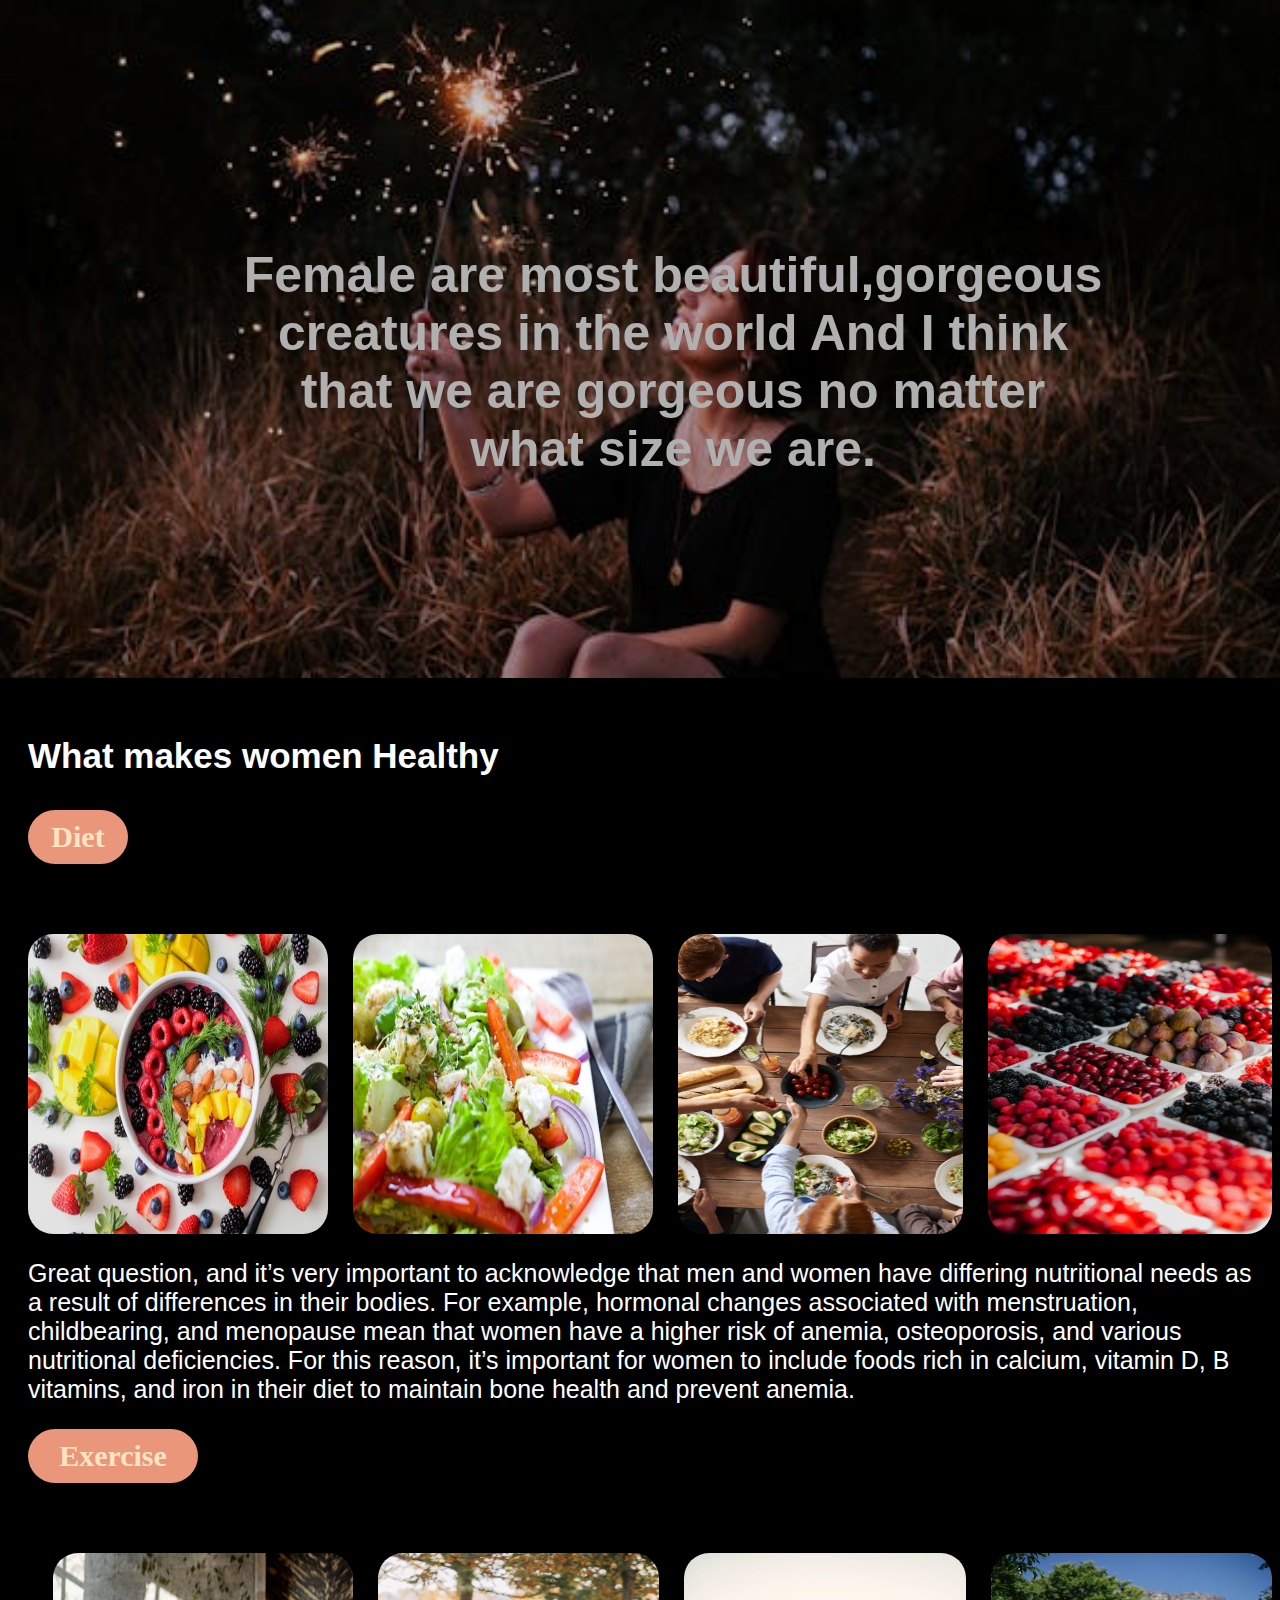
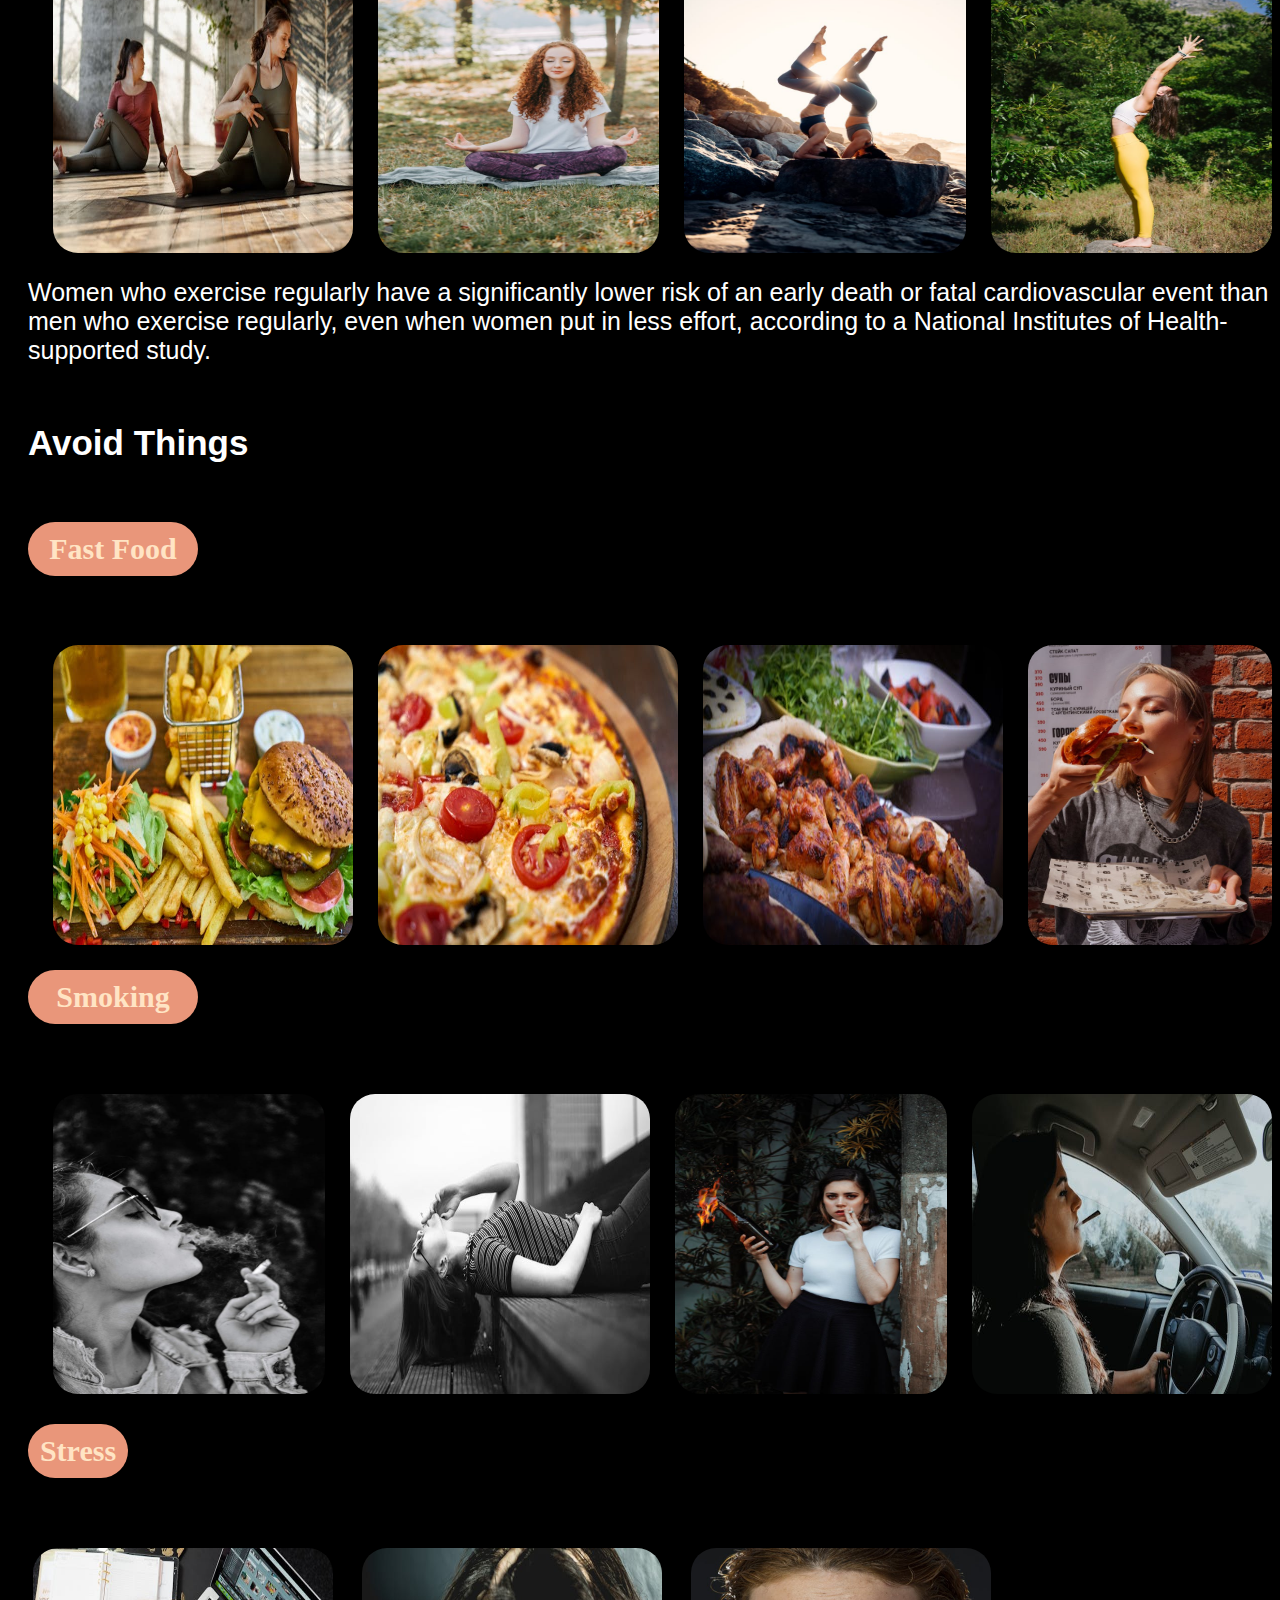
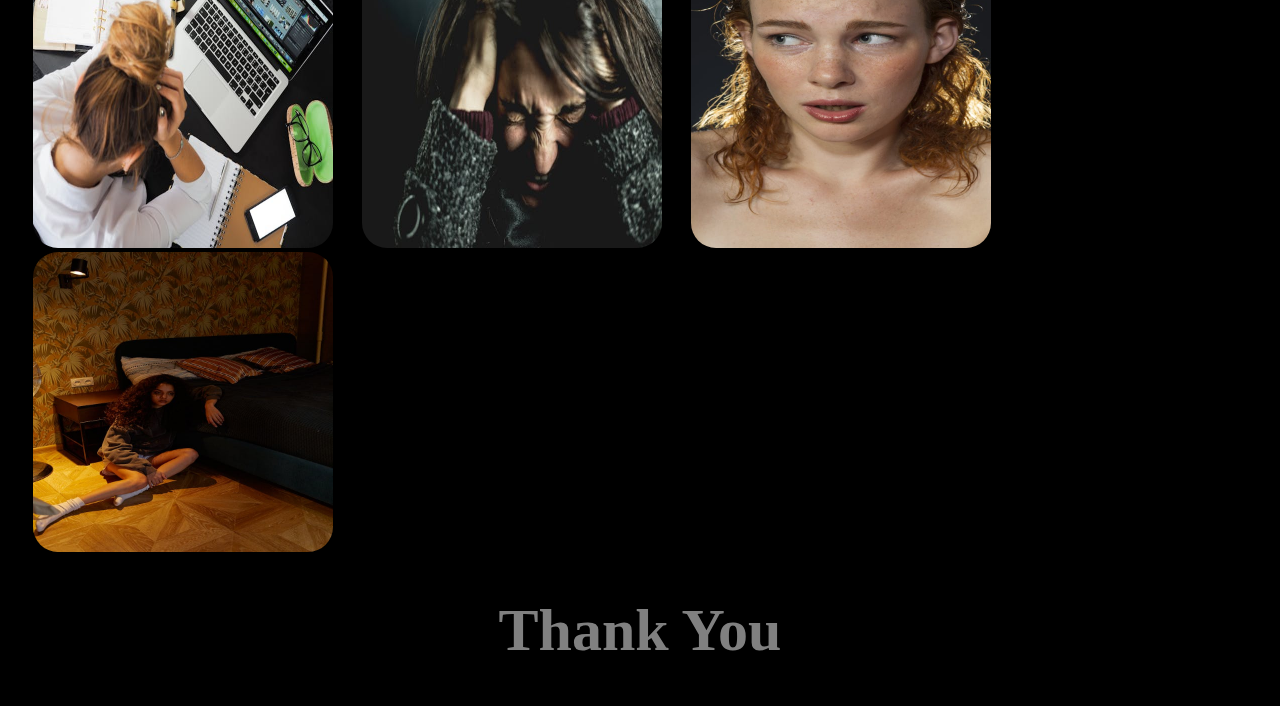
<file: Level1/Task1/index.html>
<!----Simple Landing page --->
<!DOCTYPE html>
<html>
  <head>
    <title>Landing page</title>
    <meta name="viewport" content="width=device-width,intial-scale=1.0" />
    <meta charset="utf-8" />
    <link rel="stylesheet" href="style.css" />
  </head>
  <body>
    <!----Simple Landing page --->
    <div class="container">
      <br />
      <h3
        style="
          font-size: 50px;
          color: gainsboro;
          text-align: center;
          font-family: 'Trebuchet MS', 'Lucida Sans Unicode', 'Lucida Grande',
            'Lucida Sans', Arial, sans-serif;
          margin-top: 250px;
        "
      >
        Female are most beautiful,gorgeous<br />
        creatures in the world And I think <br />
        that we are gorgeous no matter<br />
        what size we are.
      </h3>
    </div>
    <h5
      style="
        color: white;
        font-size: 35px;
        margin-left: 20px;
        font-family: 'Segoe UI', Tahoma, Geneva, Verdana, sans-serif;
      "
    >
      What makes women Healthy
    </h5>
    <h6
      style="
        background-color: darksalmon;
        color: bisque;
        font-size: 30px;
        padding: 10px;
        width: 80px;
        height: auto;
        margin-top: -25px;
        text-align: center;
        margin-left: 20px;
        border-radius: 30px;
      "
      class="heading"
    >
      Diet
    </h6>
    <div class="image-container">
      <img
        src="f8.jpeg"
        alt="pic"
        style="height: 300px; width: 300px; border-radius: 25px"
      />
      <img
        src="f10.jpeg"
        alt="pic"
        style="
          height: 300px;
          border-radius: 25px;
          margin-left: 25px;
          width: 300px;
        "
      />
      <img
        src="f11.jpeg"
        alt="pic"
        style="
          height: 300px;
          margin-left: 25px;
          border-radius: 25px;
          width: 300px;
        "
      />
      <img
        src="f12.jpeg"
        alt="pic"
        style="
          height: 300px;
          margin-left: 25px;
          border-radius: 25px;
          width: 300px;
        "
      />
    </div>
    <p
      style="
        color: white;
        font-size: 25px;
        margin-left: 20px;
        font-family: 'Segoe UI', Tahoma, Geneva, Verdana, sans-serif;
      "
    >
      Great question, and it’s very important to acknowledge that men and women
      have differing nutritional needs as a result of differences in their
      bodies. For example, hormonal changes associated with menstruation,
      childbearing, and menopause mean that women have a higher risk of anemia,
      osteoporosis, and various nutritional deficiencies. For this reason, it’s
      important for women to include foods rich in calcium, vitamin D, B
      vitamins, and iron in their diet to maintain bone health and prevent
      anemia.
    </p>
    <h6
      style="
        background-color: darksalmon;
        color: bisque;
        font-size: 30px;
        padding: 10px;
        width: 150px;
        height: auto;
        margin-top: 0px;
        text-align: center;
        margin-left: 20px;
        border-radius: 30px;
      "
      class="heading"
    >
      Exercise
    </h6>
    <div class="exercise-container">
      <img
        src="e1.jpeg"
        alt="pic"
        style="
          height: 300px;
          margin-left: 25px;
          border-radius: 25px;
          width: 300px;
        "
      />
      <img
        src="e2.jpeg"
        alt="pic"
        style="
          height: 300px;
          margin-left: 25px;
          border-radius: 25px;
          width: 300px;
        "
      />
      <img
        src="e3.jpeg"
        alt="pic"
        style="
          height: 300px;
          margin-left: 25px;
          border-radius: 25px;
          width: 300px;
        "
      />
      <img
        src="e4.jpeg"
        alt="pic"
        style="
          height: 300px;
          margin-left: 25px;
          border-radius: 25px;
          width: 300px;
        "
      />
    </div>
    <p
      style="
        color: white;
        font-size: 25px;
        margin-left: 20px;
        font-family: 'Segoe UI', Tahoma, Geneva, Verdana, sans-serif;
      "
    >
      Women who exercise regularly have a significantly lower risk of an early
      death or fatal cardiovascular event than men who exercise regularly, even
      when women put in less effort, according to a National Institutes of
      Health-supported study.
    </p>
    <h5
      style="
        color: white;
        font-size: 35px;
        margin-left: 20px;
        font-family: 'Segoe UI', Tahoma, Geneva, Verdana, sans-serif;
      "
    >
      Avoid Things
    </h5>
    <h6
      style="
        background-color: darksalmon;
        color: bisque;
        font-size: 30px;
        padding: 10px;
        width: 150px;
        height: auto;
        margin-top: 0px;
        text-align: center;
        margin-left: 20px;
        border-radius: 30px;
      "
      class="heading"
    >
      Fast Food
    </h6>
    <div class="fast-food">
      <img
        src="fs1.jpeg"
        alt="pic"
        style="
          height: 300px;
          margin-left: 25px;
          border-radius: 25px;
          width: 300px;
        "
      />
      <img
        src="fs2.jpeg"
        alt="pic"
        style="
          height: 300px;
          margin-left: 25px;
          border-radius: 25px;
          width: 300px;
        "
      />
      <img
        src="fs3.jpeg"
        alt="pic"
        style="
          height: 300px;
          margin-left: 25px;
          border-radius: 25px;
          width: 300px;
        "
      />
      <img
        src="fs4.jpeg"
        alt="pic"
        style="
          height: 300px;
          margin-left: 25px;
          border-radius: 25px;
          width: 300px;
        "
      />
    </div>
    <h6
      style="
        background-color: darksalmon;
        color: bisque;
        font-size: 30px;
        padding: 10px;
        width: 150px;
        height: auto;
        margin-top: 25px;
        text-align: center;
        margin-left: 20px;
        border-radius: 30px;
      "
      class="heading"
    >
      Smoking
    </h6>
    <div class="smoking">
      <img
        src="s1.jpeg"
        alt="pic"
        style="
          height: 300px;
          margin-left: 25px;
          border-radius: 25px;
          width: 300px;
        "
        class="heading"
      />

      <img
        src="s2.jpeg"
        alt="pic"
        style="
          height: 300px;
          margin-left: 25px;
          border-radius: 25px;
          width: 300px;
        "
      />
      <img
        src="s3.jpeg"
        alt="pic"
        style="
          height: 300px;
          margin-left: 25px;
          border-radius: 25px;
          width: 300px;
        "
      />
      <img
        src="s4.jpeg"
        alt="pic"
        style="
          height: 300px;
          margin-left: 25px;
          border-radius: 25px;
          width: 300px;
        "
      />
    </div>
    <h6
      style="
        background-color: darksalmon;
        color: bisque;
        font-size: 30px;
        padding: 10px;
        width: 80px;
        height: auto;
        margin-top: 30px;
        text-align: center;
        margin-left: 20px;
        border-radius: 30px;
      "
      class="heading"
    >
      Stress
    </h6>
    <div clas="stress">
      <img
        src="st1.jpeg"
        alt="pic"
        style="
          height: 300px;
          margin-left: 25px;
          border-radius: 25px;
          width: 300px;
        "
      />
      <img
        src="st2.jpeg"
        alt="pic"
        style="
          height: 300px;
          margin-left: 25px;
          border-radius: 25px;
          width: 300px;
        "
      />
      <img
        src="st3.jpeg"
        alt="pic"
        style="
          height: 300px;
          margin-left: 25px;
          border-radius: 25px;
          width: 300px;
        "
      />
      <img
        src="st4.jpeg"
        alt="pic"
        style="
          height: 300px;
          margin-left: 25px;
          border-radius: 25px;
          width: 300px;
        "
      />
    </div>
    <h1 class="t1" style="color: gray; font-size: 60px; text-align: center">
      Thank You
    </h1>
  </body>
</html>
</file>
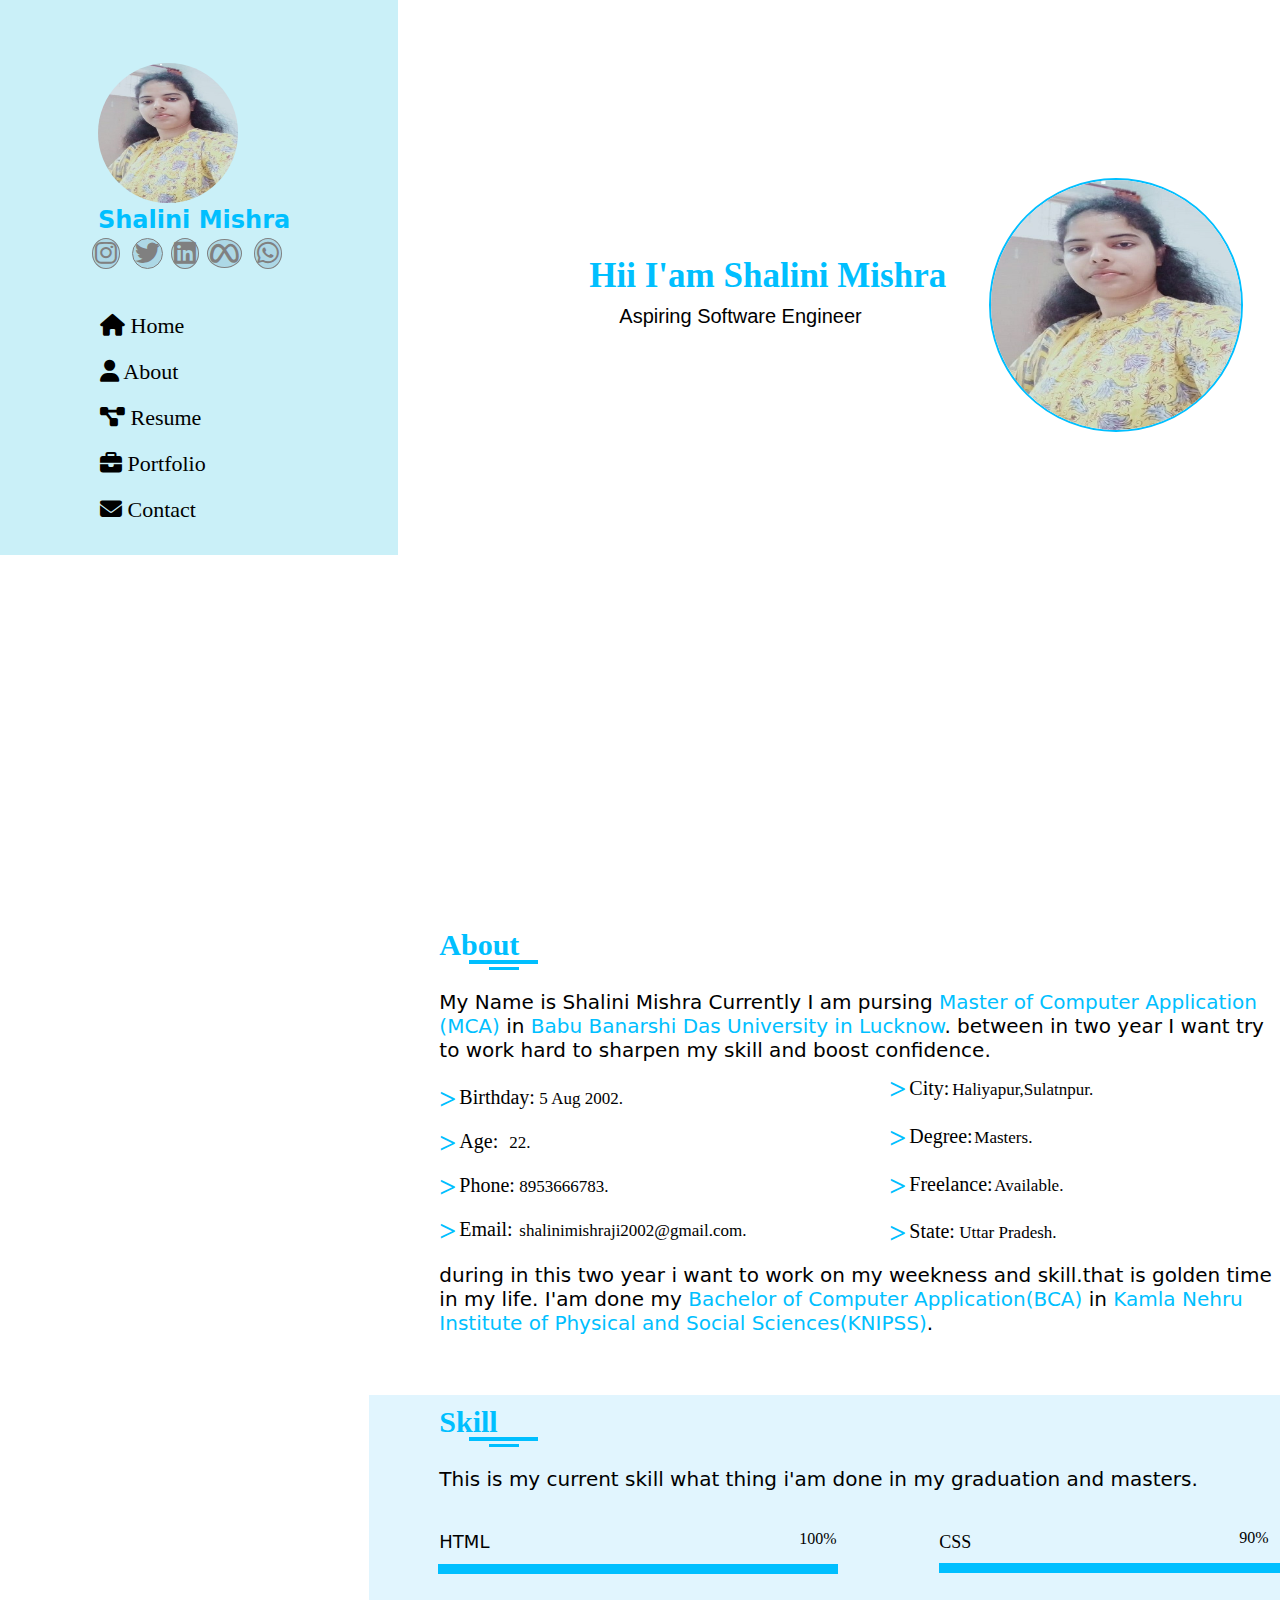
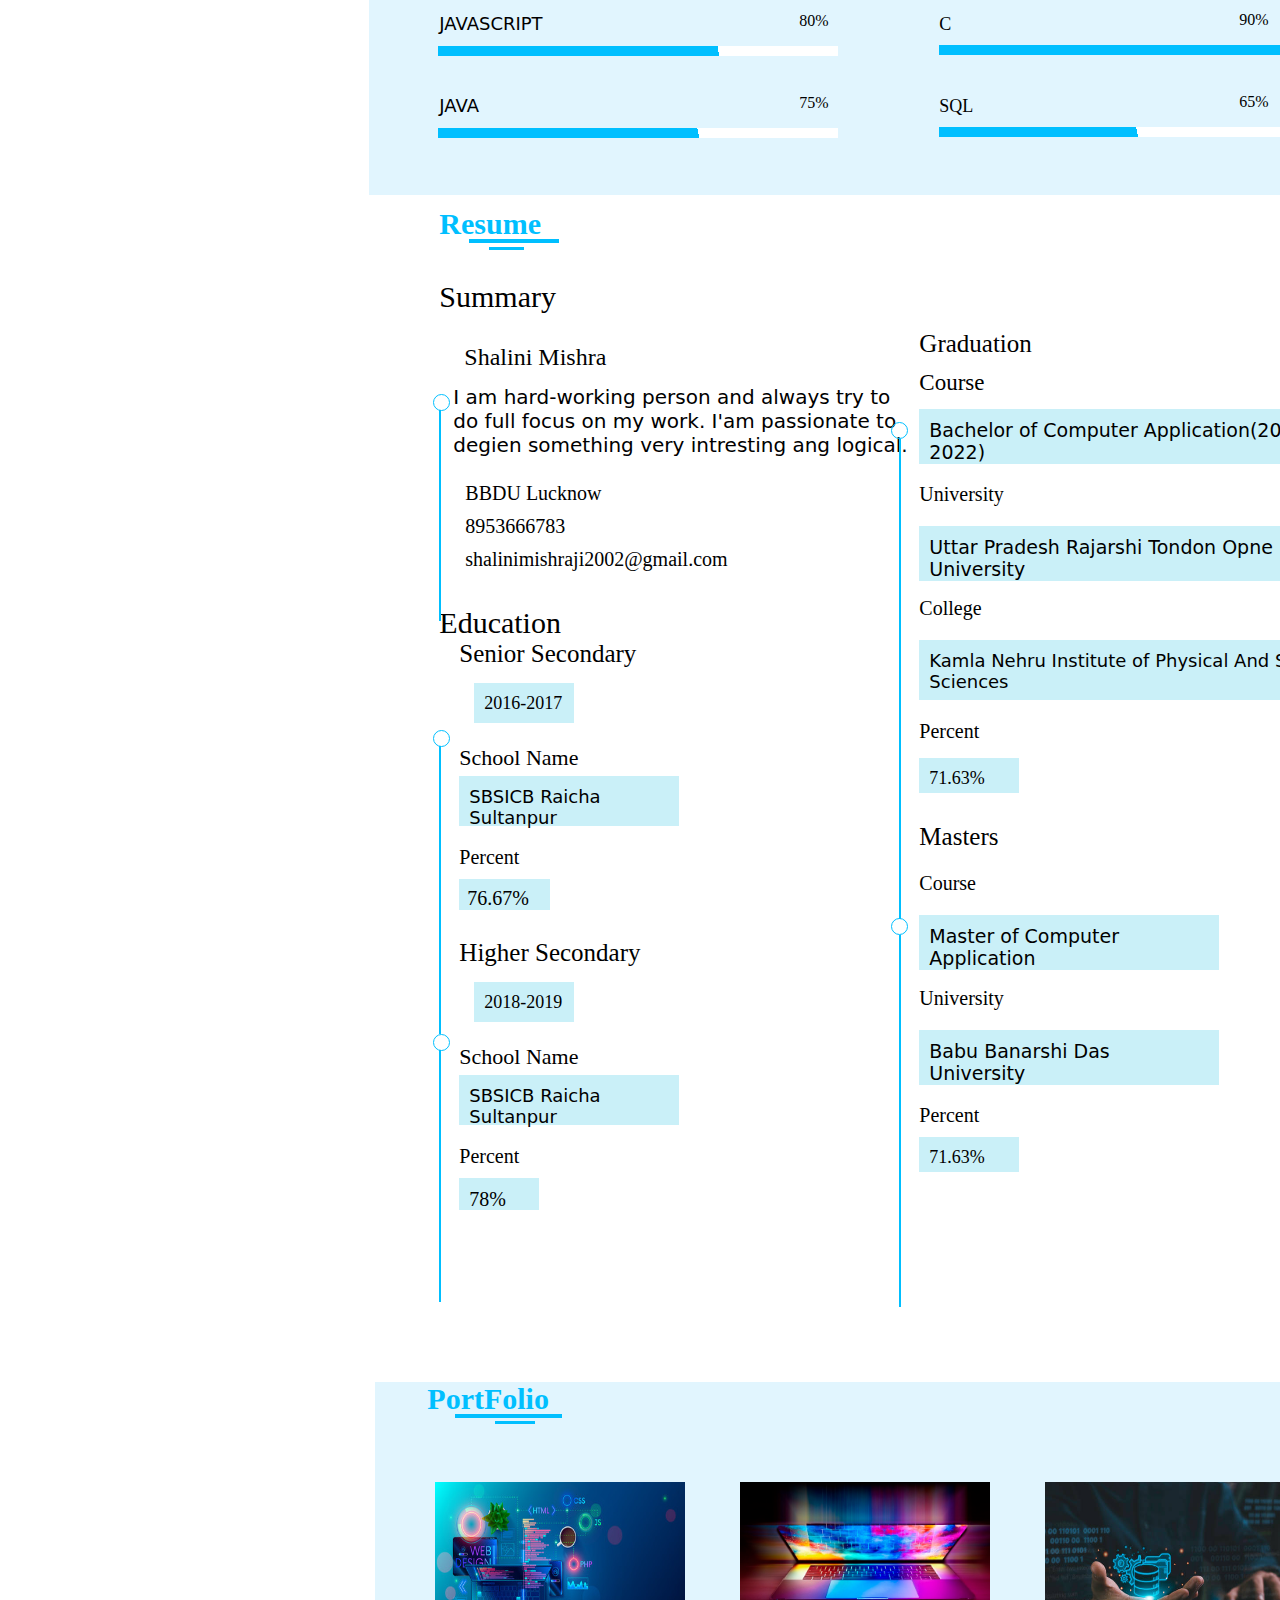
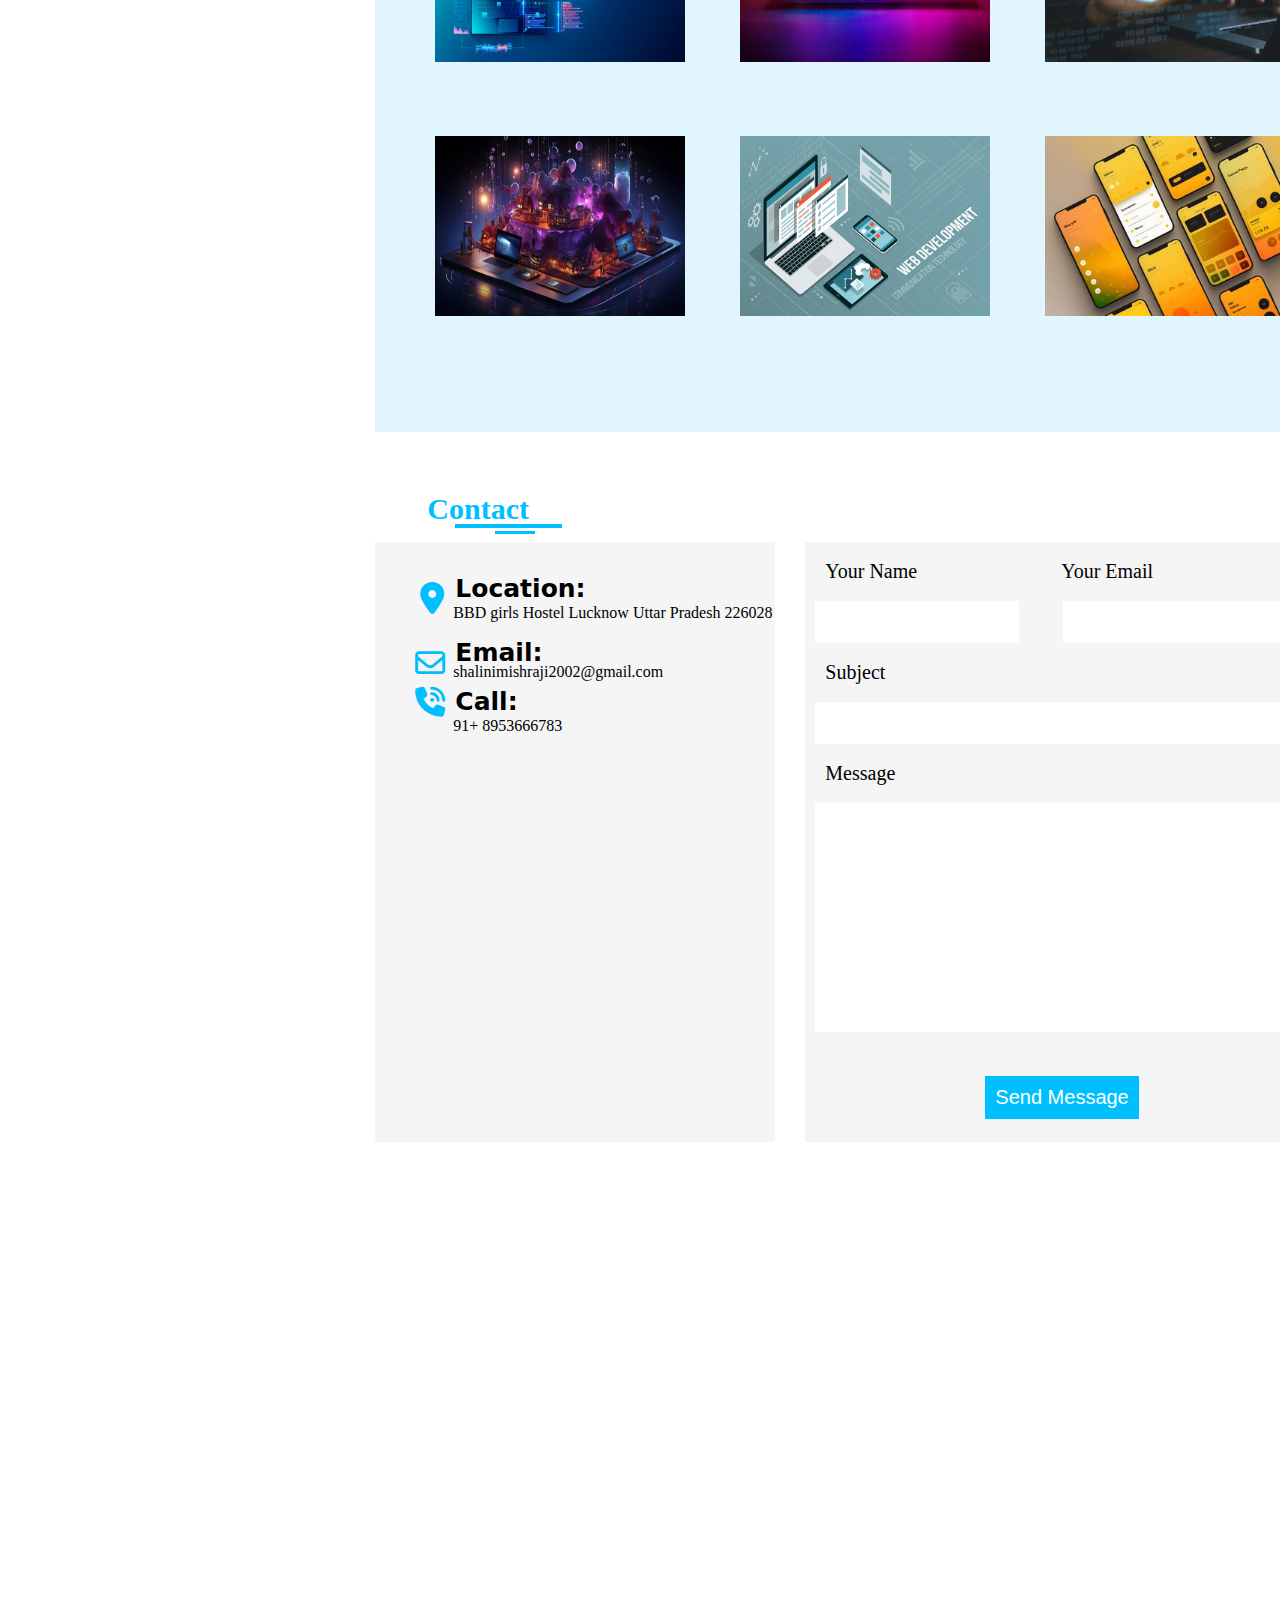
<file: Level1/Task2/index.html>
<!DOCTYPE html>
<html>
  <head>
    <title>Personal_Porfolio</title>
    <meta charset="UTF-8" />
    <meta name="viewport" content="width=devic-width ,initial-scale=1.0" />
    <meta http-equiv="X-UA-Compatible" />
    <link rel="stylesheet" type="text/css" href="style.css" />
    <link
      rel="stylesheet"
      href="https://cdnjs.cloudflare.com/ajax/libs/font-awesome/6.4.2/css/all.min.css"
    />
  </head>
  <body>
    <!--Sidebar-->
    <div class="container">
      <div class="sidebar">
        <img src="seema.jpg" alt="pic" class="img1" />
        <h2 class="para">Shalini Mishra</h2>
        <div class="icons">
          <i
            class="fa-brands fa-instagram"
            style="
              color: gray;
              font-size: 25px;
              margin: 4px;
              border: 1px solid gray;
              border-radius: 50%;
              background-color: lightblue;
              padding: 2px;
            "
          ></i>
          <i
            class="fa-brands fa-twitter"
            style="
              color: gray;
              font-size: 25px;
              margin: 4px;
              border: 1px solid gray;
              border-radius: 50%;
              background-color: lightblue;
              padding: 2px;
            "
          ></i>
          <i
            class="fa-brands fa-linkedin"
            style="
              color: gray;
              font-size: 25px;
              border-radius: 50%;
              border: 1px solid gray;
              background-color: lightblue;
              padding: 2px;
            "
          ></i>
          <i
            class="fa-brands fa-meta"
            style="
              color: gray;
              font-size: 23px;
              margin: 4px;

              border-radius: 50%;
              border: 1px solid gray;
              padding: 2px;
              background-color: lightblue;
            "
          ></i>
          <i
            class="fa-brands fa-whatsapp"
            style="
              color: gray;
              font-size: 25px;
              margin: 4px;
              border: 1px solid gray;
              border-radius: 50%;
              background-color: lightblue;
              padding: 2px;
            "
          ></i>
          <div class="icon">
            <ul class="u1">
              <li>
                <a
                  href="
                #"
                  ><i class="fa-solid fa-house"></i> Home</a
                >
              </li>
              <li>
                <a
                  href="
                #a1"
                >
                  <i class="fa-solid fa-user"></i>
                  About</a
                >
              </li>
              <li>
                <a href="#r1">
                  <i class="fa-solid fa-diagram-project"></i>
                  Resume</a
                >
              </li>
              
              <li>
                <a href="#p1">
                  <i class="fa-solid fa-briefcase"></i>

                  Portfolio</a
                >
              </li>
              
              
             <!----- <li>
                <a href="#">
                  <i class="fa-solid fa-bars"></i>
                  Services</a
                >
              </li>-->

              <li>
                <a href="#">
                  <i class="fa-solid fa-envelope"></i>

                  Contact</a
                >
              </li>
            </ul>
          </div>
        </div>
      </div>

      <div class="main">
        <div class="main1">
        <img src="seema.jpg" class="img2" alt="pic" />
        <h2 class="para2">Hii I'am Shalini Mishra</h2>
        <!--<p class="p2">Full Stack Web Developer</p>
        -->
        <p class="h5">Aspiring Software Engineer</p>
        </div>
        <h3 id="a1" class="about">About</h3>
        <hr class="l1" />
        <hr class="l2" />
        <p class="intro">
          My Name is Shalini Mishra Currently I am pursing
          <span> Master of Computer Application (MCA)</span>

          in<span> Babu Banarshi Das University in Lucknow</span>. between in
          two year I want try to work hard to sharpen my skill and boost
          confidence.
        </p>

        <span style="font-size: 30px; font-weight: bold">></span>
        <p class="b1">Birthday:</p>
        <p style="margin-top: -40px; margin-left: 100px; font-size: 17px">
          5 Aug 2002.
        </p>

        <span style="font-size: 30px; font-weight: bold">></span>
        <p class="b1">Age:</p>
        <p style="margin-top: -40px; margin-left: 70px; font-size: 17px">22.</p>
        <span style="font-size: 30px; font-weight: bold">></span>
        <p class="b1">Phone:</p>
        <p style="margin-top: -40px; margin-left: 80px; font-size: 17px">
          8953666783.
        </p>
        <span style="font-size: 30px; font-weight: bold">></span>
        <p class="b1">Email:</p>
        <p style="margin-top: -40px; margin-left: 80px; font-size: 17px">
          shalinimishraji2002@gmail.com.
        </p>
        <p
          style="
            margin-top: -186px;
            margin-left: 450px;
            font-weight: bold;
            color: #00bfff;
            font-size: 30px;
          "
        >
          >
        </p>
        <p style="margin-left: 470px; margin-top: -59px; font-size: 20px">
          City:
        </p>
        <p style="margin-top: -40px; margin-left: 513px; font-size: 17px">
          Haliyapur,Sulatnpur.
        </p>

        <p
          style="
            margin-top: 1.3rem;
            margin-left: 450px;
            font-weight: bold;
            color: #00bfff;
            font-size: 30px;
          "
        >
          >
        </p>
        <p style="margin-left: 470px; margin-top: -60px; font-size: 20px">
          Degree:
        </p>
        <p style="margin-top: -40px; margin-left: 535px; font-size: 17px">
          Masters.
        </p>

        <p
          style="
            margin-top: 1.3rem;
            margin-left: 450px;
            font-weight: bold;
            color: #00bfff;
            font-size: 30px;
          "
        >
          >
        </p>
        <p style="margin-left: 470px; margin-top: -60px; font-size: 20px">
          Freelance:
        </p>
        <p style="margin-top: -40px; margin-left: 555px; font-size: 17px">
          Available.
        </p>

        <p
          style="
            margin-top: 1.3rem;
            margin-left: 450px;
            font-weight: bold;
            color: #00bfff;
            font-size: 30px;
          "
        >
          >
        </p>
        <p style="margin-left: 470px; margin-top: -60px; font-size: 20px">
          State:
        </p>
        <p style="margin-top: -40px; margin-left: 520px; font-size: 17px">
          Uttar Pradesh.
        </p>
        <p class="intro">
          during in this two year i want to work on my weekness and skill.that
          is golden time in my life. I'am done my<span>
            Bachelor of Computer Application(BCA)</span
          >
          in
          <span
            >Kamla Nehru Institute of Physical and Social Sciences(KNIPSS)</span
          >.
        </p>

        <!--skill start-->
        <div class="skill1"></div>
        <h3 id="s1" class="skill">Skill</h3>
        <hr class="l1" />
        <hr class="l2" />
        <p class="intro">
          This is my current skill what thing i'am done in my graduation and
          masters.
        </p>
        <p class="para3">HTML</p>
        <p class="para4">100%</p>
        <hr class="h1" />
        <p class="c1">CSS</p>
        <p class="c2">90%</p>
        <hr class="h3" />

        <p class="para3">JAVASCRIPT</p>
        <p class="para4">80%</p>
        <hr class="j1" />

        <p class="c1">C</p>
        <p class="c2">90%</p>
        <hr class="C" />

        <p class="para3">JAVA</p>
        <p class="para4">75%</p>
        <hr class="J1" />

        <p class="c1">SQL</p>
        <p class="c2">65%</p>
        <hr class="S" />

        <!--skill End-->

        <div id="r1" class="resume">
          <h3 id="s1" class="resume">Resume</h3>
          <hr class="r1" />
          <hr class="r2" />
          <p class="s1">Summary</p>
          <div class="line">
            <div class="circle"></div>
          </div>
          <p
            style="
              color: black;
              font-size: 24px;
              margin-left: 25px;
              margin-top: 30px;
            "
          >
            Shalini Mishra
          </p>
          <p
            style="
              color: black;
              margin-left: 14px;
              font-size: 20px;
              margin-top: -10px;
              font-family: system-ui, -apple-system, BlinkMacSystemFont,
                'Segoe UI', Roboto, Oxygen, Ubuntu, Cantarell, 'Open Sans',
                'Helvetica Neue', sans-serif;
            "
          >
            I am hard-working person and always try to<br />
            do full focus on my work. I'am passionate to <br />
            degien something very intresting ang logical.
          </p>
          <ul style="list-style-type: circle; margin-top: 20px">
            <li style="color: black; font-size: 20px">BBDU Lucknow</li>
            <li style="color: black; font-size: 20px">8953666783</li>
            <li style="color: black; font-size: 20px">
              shalinimishraji2002@gmail.com
            </li>
          </ul>

          <p class="s1">Education</p>
          <div class="line1">
            <div class="circle1">

            </div>
      
          </div>
          <p style="color:black;font-size:25px;margin-top:-30px;margin-left:20px;">Senior Secondary</p>
         <p  class="se">2016-2017</p>
        <p style="color:black;font-size:22px;
        margin-left:20px;">School Name</p>
         <p class="sn">SBSICB Raicha Sultanpur</p>
        <p style="color:black;
        font-size:20px ;
        margin-left:20px;
        margin-top:-8x">Percent</p>
        <p style="color:black;
        font-size:20px;margin-left:20px;
        margin-top:-10px;
        height:15px;
        width:75px;
        padding:8px;
        background-color: #caf0f8;">76.67%</p>
      
      <div class="line2">
        <div class="circle2">

        </div></div>
    <!--Higher Secondary-->
    <p style="color:black;font-size:25px;
    margin-top:29px;margin-left:20px;">Higher Secondary</p>
    <p  class="se">2018-2019</p>
   <p style="color:black;font-size:22px;
   margin-left:20px;">School Name</p>
    <p class="sn">SBSICB Raicha Sultanpur</p>
   <p style="color:black;
   font-size:20px ;
   margin-left:20px;
   margin-top:-8x">Percent</p>
   <p style="color:black;
   font-size:20px;margin-left:20px;
   margin-top:-10px;
   height:12px;
   width:60px;
   padding:10px;
   background-color: #caf0f8;">78%</p>
 
    <!--Higher SEcondary end-->
    
    <!---Gratuation start-->
 <div class="line3">
        <div class="circle3">

        </div></div>

        <p style="margin-top:
        -900px;
        color:black;
        margin-left:480px;
        font-size: 25px;">Graduation</p>
      <p style="color:black;margin-left:480px;
      font-size: 23px;margin-top:-13px;"
      >Course</p>
      <p style="color:black;
      margin-left:480px;font-size:19px;
      margin-top:-10px;width:405px;
      height:35px;
      padding:10px;
      font-family: system-ui, -apple-system, BlinkMacSystemFont, 'Segoe UI', Roboto, Oxygen, Ubuntu, Cantarell, 'Open Sans', 'Helvetica Neue', sans-serif;
      background-color: #caf0f8;"
      
      >Bachelor of Computer Application(2019-2022)</p>
   
      <p style="color:black;margin-left:480px;
      font-size: 20px;margin-top:5px;"
      >University</p>
      <p style="color:black;
      margin-left:480px;font-size:19px;
      margin-top:3px;width:405px;
      height:35px;
      padding:10px;
      font-family: system-ui, -apple-system, BlinkMacSystemFont, 'Segoe UI', Roboto, Oxygen, Ubuntu, Cantarell, 'Open Sans', 'Helvetica Neue', sans-serif;
      background-color: #caf0f8;"
      >Uttar Pradesh Rajarshi Tondon Opne University</p>
   
      <p style="color:black;margin-left:480px;
      font-size: 20px;margin-top:-3px;"
      >College</p>
      <p style="color:black;
      margin-left:480px;font-size:18px;
      margin-top:4px;width:408px;
      height:40px;
      padding:10px;
      font-family: system-ui, -apple-system, BlinkMacSystemFont, 'Segoe UI', Roboto, Oxygen, Ubuntu, Cantarell, 'Open Sans', 'Helvetica Neue', sans-serif;
      background-color: #caf0f8;"
      >Kamla Nehru Institute of Physical And Social Sciences</p>
      
      <p style="color:black;margin-left:480px;
      font-size: 20px;margin-top:20px;"
      >Percent</p>
      <p style="color:black;
      margin-left:480px;font-size:18px;
      margin-top:-5px;width:80px;
      height:15px;
      padding:10px;
      background-color: #caf0f8;"
      >71.63%</p>
      <!---Gratuation End-->
      <!--Master Start-->
      <div class="line4">
        <div class="circle4">

        </div></div>
        <p style="color:black;
        margin-left: 480px;
        margin-top:30px;
        font-size: 25px;;">Masters</p>
        
        <p style="color:black;margin-left:480px;
      font-size: 20px;margin-top:-4px;"
      >Course</p>
      <p style="color:black;
      margin-left:480px;font-size:19px;
      margin-top:10px;width:280px;
      height:35px;
      padding:10px;
      font-family: system-ui, -apple-system, BlinkMacSystemFont, 'Segoe UI', Roboto, Oxygen, Ubuntu, Cantarell, 'Open Sans', 'Helvetica Neue', sans-serif;
      background-color: #caf0f8;"
      >Master of Computer Application</p>
      
      <p style="color:black;margin-left:480px;
      font-size: 20px;margin-top:-2px;"
      >University</p>
      <p style="color:black;
      margin-left:480px;font-size:19px;
      margin-top:10px;width:280px;
      height:35px;
      padding:10px;
      font-family: system-ui, -apple-system, BlinkMacSystemFont, 'Segoe UI', Roboto, Oxygen, Ubuntu, Cantarell, 'Open Sans', 'Helvetica Neue', sans-serif;
      background-color: #caf0f8;"
      >Babu Banarshi Das University</p>
      

      <p style="color:black;margin-left:480px;
      font-size: 20px;margin-top:10px;"
      >Percent</p>
      <p style="color:black;
      margin-left:480px;font-size:18px;
      margin-top:-10px;width:80px;
      height:15px;
      padding:10px;
      background-color: #caf0f8;"
      >71.63%</p>
      <!---Master End-->
  </div>
<!--portfolio start-->
  <div class="portfolio" id="p1">
    
    <h3 id="s1" 
    class="port">PortFolio</h3>
    <hr class="p1" />
    <hr class="p2" />
    
    <div class="value">
    <!--  <ul class="u12">
        <li>All</li>
        <li>Web</li>
        <li>App</li>
      </ul>-->
<!--cards start-->
    </div>
    <div class="card-container">
      <div class="box-1">
             <img src="tech2.jpg" alt="t2" class="t1">
     <span class="sp1"><a href="1.jpg">
      <!--<i class="fa-solid fa-plus"
      style="color:#3a74d9">
    </i>-->
     </a></span>
            </div>
     <div class="box-2">
     
        <img src="2.jpg" alt="pic" class="t2">
        </div>
        <div class="box-3">
        <img src="t15.jpg" alt="pic" class="t3">
       </div>
       <div class="box-4">
        <img src="tech5.jpg" alt="pic" class="t4">     
    </div>
    <div class="box-5">
      <img src="tech8.jpg" alt="pic" 
      class="t5">


    </div>
    <div class="box-6">
<img src="tech7.jpg" alt="pic" class="t6">
    </div>
  </div>
  <!--card end-->

  

        </div>
        <!---portfiolio end-->
       <!---Contact detail start-->
        <div class="contact" id="c1">
          <h3 id="s1" 
          class="port">Contact</h3>
          <hr class="p1" />
          <hr class="p2" />
       
          <div class="map_detail">
            <i class="fa-solid fa-location-dot" style="font-size: 32px;
            margin-top:40px;margin-left:45px;"></i>
            <h2 class="loca">Location:</h2>
            <p style="margin-left:78px;
            margin-top:-20px">BBD girls Hostel Lucknow Uttar Pradesh 226028</p>
              <i class="fa-regular fa-envelope" style="font-size:30px;
                margin-left:40px;margin-top:10px"></i>
           <h2 style="margin-left:80px;
            font-size:25px;
            margin-top:-40px;" class="email1">Email:</h2>
             <p style="margin-left:78px;
             margin-top:-25px">shalinimishraji2002@gmail.com</p>
              <i class="fa-solid fa-phone-volume" style="
              font-size:30px;
           margin-left:40px;margin-top:-10px"></i>
              <h2 style="margin-left:80px;
              font-size:25px;
              margin-top:-30px;" class="call1">Call:</h2>
               <p style="margin-left:78px;
               margin-top:-20px">91+ 8953666783</p>

<!--<div class="map1">
                <iframe src="[your unique google URL] " width="600" height="450" 
                style="border:0;" allowfullscreen="" loading="lazy" referrerpolicy="no-referrer-when-downgrade"></iframe>
               </div>-->

               <!--map -->
               <iframe src= 
               "https://www.google.com/maps/embed?pb=!1m18!1m12!1m3!1d3506.2233913121413!2d77.4051603706222!3d28.50292593193056!2m3!1f0!2f0!3f0!3m2!1i1024!2i768!4f13.1!3m3!1m2!1s0x390ce626851f7009%3A0x621185133cfd1ad1!2sGeeksforGeeks!5e0!3m2!1sen!2sin!4v1585040658255!5m2!1sen!2sin"
                                   width="400"
                                   height="300"
                                   frameborder="0"
                                   style="border:0;"
                                   allowfullscreen=""
                                   aria-hidden="false"
                                   tabindex="0"> 
                           </iframe> 

          </div>
          <div class="detail">
            <br>
            <form method="post" action="submit.php" >
            
      <label for ="name" style="margin-left:20px;font-size: 20px;" >Your Name</label>
    
      <label for ="name" style="margin-left:140px;font-size: 20px;margin-top:-10px;position:top" >Your Email</label>   <br><br>
      <input type="text" name="name" id="name" 
      style="height:40px;width:200px;margin-left:10px;border:none"> 
      <input type="text" name="name" id="name" 
      style="height:40px;width:240px;margin-left:40px;border:none">
       <br>
       <br>

      <lable for="subject" style="margin-left:20px;font-size: 20px;"
      >Subject</lable>
      <br>
      <br>
      <input type="text" name="name" id="name" 
      style="height:40px;width:500px;margin-left:10px;border:none">
      <br> 
      <br>
      <lable for="subject" style="margin-left:20px;font-size: 20px;"
      >Message</lable>
      <br>
      <br>
      <textarea  cols ="65" rows="15" name="subject" style="margin-left:10px;border:none"></textarea>
             <br>
             <input type="submit" value="Send Message" onclick="sendMessage" 
             style="margin-top:40px;margin-left:180px;padding:10px;
             font-size:20px; background-color: #00bfff;border:none;color:white"> 
          </form>  
          </div>
        </div>
        <!---contact detail end-->
        </div>
      </div>
      </div>
    </div>
  </body>
</html>
<!----php section in the page -->
</file>
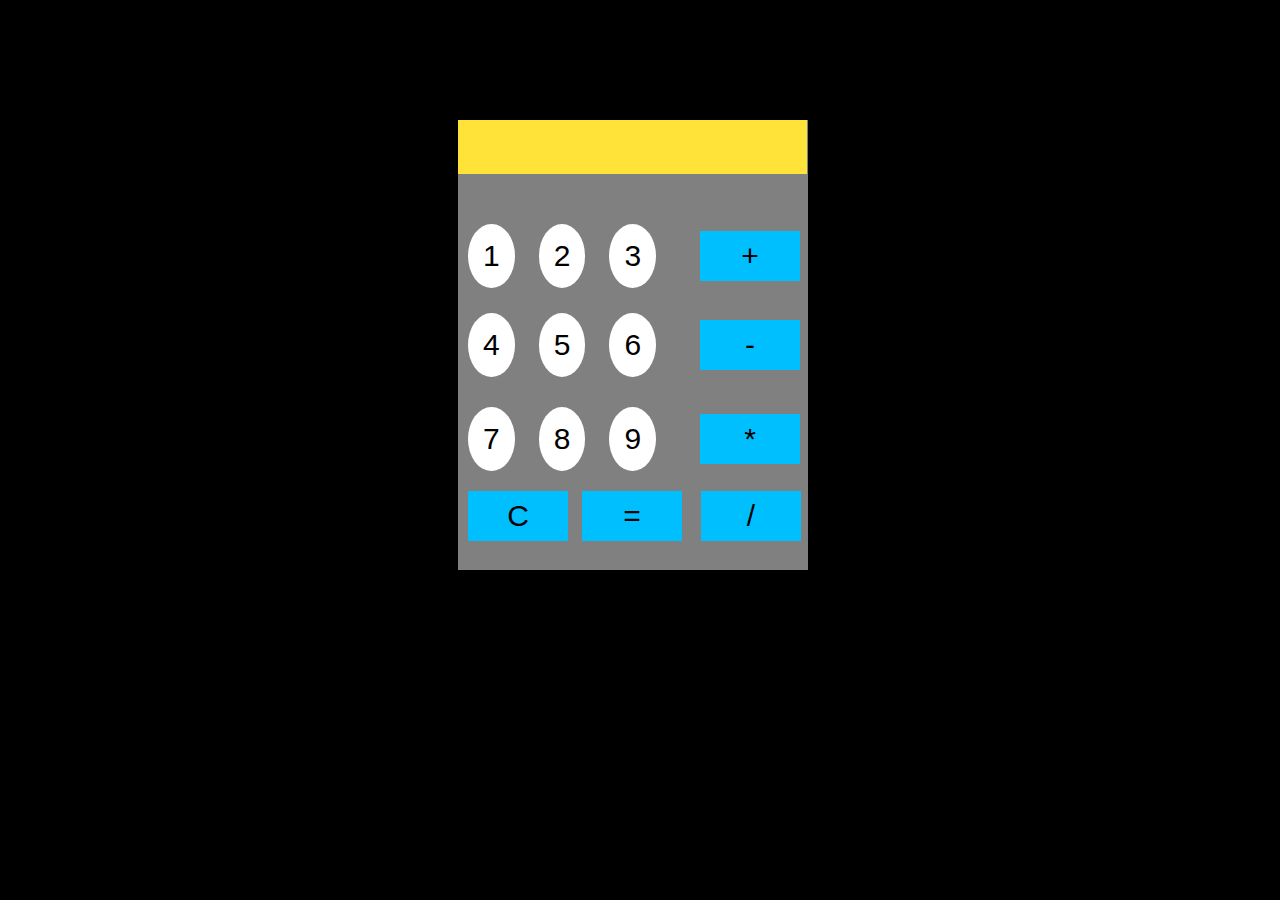
<file: Level2/Calculator App/index.html>
<!----Calculator App-->
<!DOCTYPE html>
<html lang="en">
  <head>
    <title>Calculator</title>
    <meta charset="utf-8" />
    <meta name="viewport" content="width=device-width,initial-scale=1.0" />
    <link rel="stylesheet" href="style.css" />
    <script src="s1.js"></script>
  </head>
  <body>
    <div class="container">
      <div class="display">
        <input type="text" id="display" name="value" mutiple size="100" />
        <input
          type="button"
          id="b1"
          value="1"
          onclick="display.value+=1"
          style="
            color: black;
            background-color: white;
            border-radius: 100%;
            margin-left: 10px;
            margin-top: 50px;
            padding: 15px;
            border: none;
            font-size: 30px;
          "
        />
        <input
          type="button"
          id="b2"
          value="2"
          onclick="display.value+=2"
          style="
            color: black;
            background-color: white;
            border-radius: 100%;
            margin-left: 20px;
            margin-top: 50px;
            padding: 15px;
            border: none;
            font-size: 30px;
          "
        />
        <input
          type="button"
          id="b3"
          value="3"
          onclick="display.value+=3"
          style="
            color: black;
            background-color: white;
            border-radius: 100%;
            margin-left: 20px;
            margin-top: 50px;
            padding: 15px;
            border: none;
            font-size: 30px;
          "
        />
        <input
          type="button"
          id="add"
          onclick="display.value+='+'"
          value="+"
          style="
            color: black;
            background-color: white;

            margin-left: 40px;
            height: 50px;
            width: 100px;

            border: none;
            font-size: 30px;
            background-color: #00bfff;
          "
        />
        <br />
        <input
          type="button"
          id="b4"
          value="4"
          onclick="display.value+=4"
          style="
            color: black;
            background-color: white;
            border-radius: 100%;
            margin-left: 10px;
            margin-top: 25px;
            padding: 15px;
            border: none;
            font-size: 30px;
          "
        />
        <input
          type="button"
          id="b5"
          value="5"
          onclick="display.value+=5"
          style="
            color: black;
            background-color: white;
            border-radius: 100%;
            margin-left: 20px;
            margin-top: 25px;
            padding: 15px;
            border: none;
            font-size: 30px;
          "
        />
        <input
          type="button"
          id="b6"
          value="6"
          onclick="display.value+=6"
          style="
            color: black;
            background-color: white;
            border-radius: 100%;
            margin-left: 20px;
            margin-top: 25px;
            padding: 15px;
            border: none;
            font-size: 30px;
          "
        />
        <input
          type="button"
          id="sub"
          onclick="display.value+='-'"
          value="-"
          style="
            color: black;
            background-color: white;

            margin-left: 40px;
            height: 50px;
            width: 100px;

            border: none;
            font-size: 30px;
            background-color: #00bfff;
          "
        />
        <br />
        <input
          type="button"
          id="b7"
          value="7"
          onclick="display.value+=7"
          style="
            color: black;
            background-color: white;
            border-radius: 100%;
            margin-left: 10px;
            margin-top: 30px;
            padding: 15px;
            border: none;
            font-size: 30px;
          "
        />
        <input
          type="button"
          id="b8"
          value="8"
          onclick="display.value+=8"
          style="
            color: black;
            background-color: white;
            border-radius: 100%;
            margin-left: 20px;
            margin-top: 30px;
            padding: 15px;
            border: none;
            font-size: 30px;
          "
        />
        <input
          type="button"
          id="b9"
          onclick="display.value+=9"
          value="9"
          style="
            color: black;
            background-color: white;
            border-radius: 100%;
            margin-left: 20px;
            margin-top: 30px;
            padding: 15px;
            border: none;
            font-size: 30px;
          "
        />
        <input
          type="button"
          id="mul"
          onclick="display.value+='*'"
          value="*"
          style="
            color: black;
            background-color: white;

            margin-left: 40px;
            height: 50px;
            width: 100px;

            border: none;
            font-size: 30px;
            background-color: #00bfff;
          "
        />
        <br />

        <input
          type="button"
          id="add"
          value="C"
          onclick="display.value=' '"
          style="
            color: black;
            background-color: white;

            height: 50px;
            width: 100px;
            margin-top: 20px;
            margin-left: 10px;
            border: none;
            font-size: 30px;
            background-color: #00bfff;
          "
        />
        <input
          type="button"
          id="result"
          onclick="display.value=eval(display.value)"
          value="="
          style="
            color: black;
            background-color: white;

            height: 50px;
            width: 100px;
            margin-top: 20px;
            margin-left: 10px;
            border: none;
            font-size: 30px;
            background-color: #00bfff;
          "
        />
        <input
          type="button"
          id="div"
          value="/"
          onclick="display.value+='/'"
          style="
            color: black;
            background-color: white;

            margin-left: 15px;
            height: 50px;
            width: 100px;
            margin-top: -90px;
            border: none;
            font-size: 30px;
            background-color: #00bfff;
          "
        />
      </div>
    </div>
  </body>
</html>
</file>
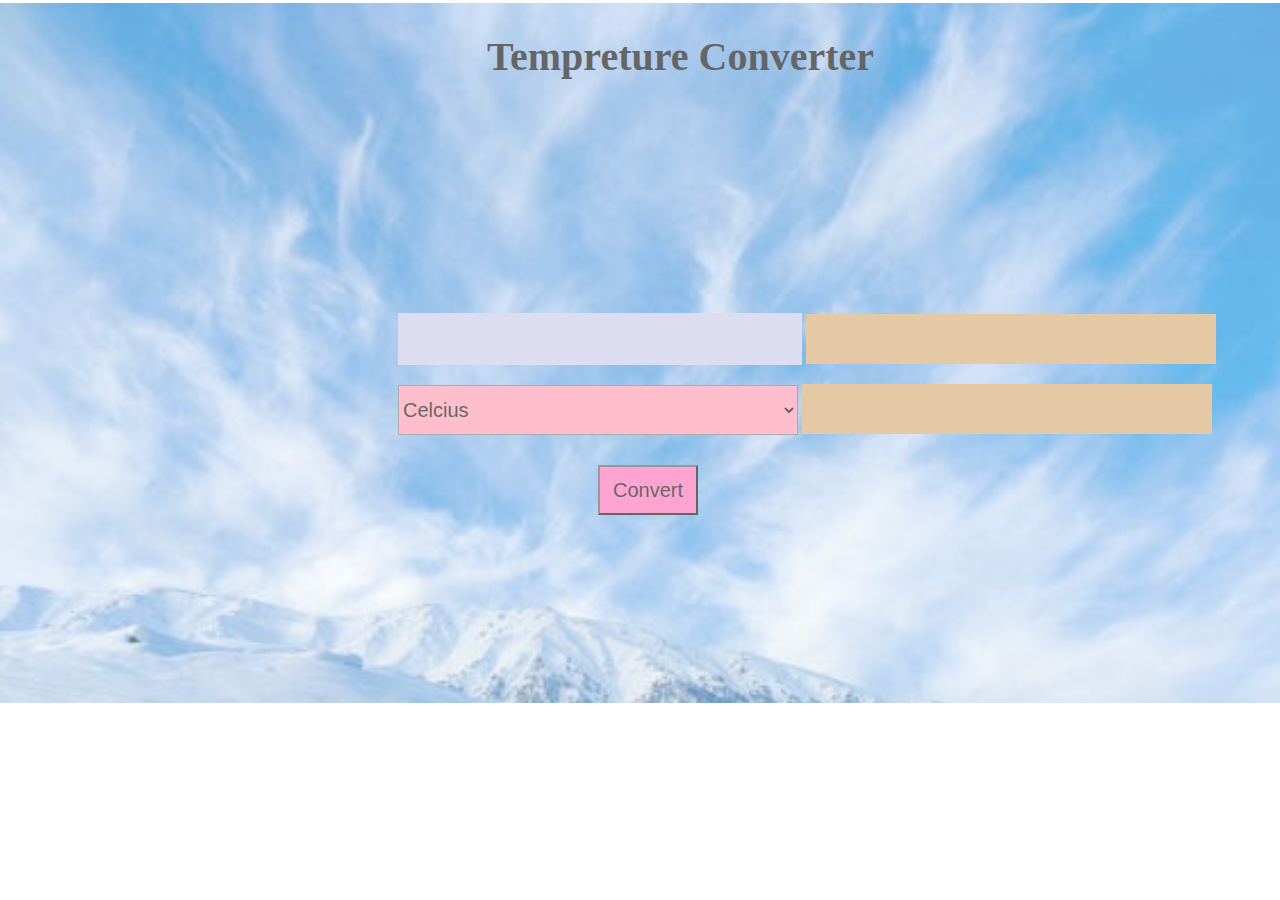
<file: Level1/Level1/Task3/index.html>
<!----Tempeture Convertor app-->
<!DOCTYPE html>
<html lang="en">
  <head>
    <title>Tempreture Convertor</title>
    <meta charset="utf-8" />
    <meta name="viewport" width="device=width,initial-scale=1.0" />
    <link rel="stylesheet" href="style.css" />
  </head>
  <body>
    <!-------Tempreture Convertor-->

    <div class="cover">
      <h2 style="text-align: center; font-size: 40px; padding: 30px">
        Tempreture Converter
      </h2>
      <h1 id="celcius"></h1>
      <h2 id="kelvin"></h2>
      <h3 id="farhenheight"></h3>

      <input type="text" id="number" name="number" />
      <input type="text" id="value1" name="number" />
      <select name="tempreture" class="Choose_tempreture" id="select">
        <option value="Celcius">Celcius</option>
        <option value="Farenheight">Farenheight</option>
        <option value="Kelvin">Kelvin</option>
      </select>
      <input type="text" id="value2" name="number" />

      <br />
      <input
        type="button"
        onclick="conversion()"
        value="Convert"
        id="convert"
      />

      <script>
        function conversion() {
          let inputValue = document.getElementById("number");
          let value = inputValue.value;
          let selectvalue = document.getElementById("select");
          let selectValue = selectvalue.value;
          // let celcius = document.getElementById("value1");
          // let CelCius = celcius.value;
          //let farhenheight = document.getElementById("value2");
          //let farhen = farhenheight.value;
          if (value > 0 || value < 0) {
            if (selectValue == "Celcius") {
              // document.getElementById("farhenheight").innerHTML =
              // value * 1.8 + 32 + "F";

              let farhen = (document.getElementById("farhenheight").value =
                value * 1.8 + 32 + "F");
              document.getElementById("value1").value = farhen;

              let kelvin = (document.getElementById("kelvin").value =
                value + 273.15 + "K");
              document.getElementById("value2").value = kelvin;
              document.getElementById("celcius").innerHTML = "";
            }
            if (selectValue == "Kelvin") {
              let cel = (document.getElementById("celcius").value =
                value - 273.15 + "C");
              document.getElementById("value1").value = cel;

              let far = (document.getElementById("farhenheight").value =
                (value - 273.15) * 1.8 + 32 + "F");
              document.getElementById("value2").value = far;
              //document.getElementById("kelvin").innerHTML = "";
            }
            if (selectValue == "Farenheight") {
              let far = (document.getElementById("celcius").value =
                ((value - 32) * 5) / 9 + "C");
              document.getElementById("value1").value = far;

              let kel = (document.getElementById("kelvin").value =
                value - (32 * 5) / 9 + 273.15 + "K");
              document.getElementById("value2").value = kel;
              //document.getElementById("farhenheight").innerHTML = "";
            }
          } else {
            alert("plx enter a integer value");
          }
        }
      </script>
    </div>
  </body>
</html>
</file>
<file: Level1/Task1/style.css>
body {
  background-color: black;
}
.container {
  height: 700px;
  width: 1350px;

  margin-top: -30px;
  margin-left: -10px;
  background-image: url("p2.jpeg");
  background-repeat: no-repeat;
  background-size: cover;
  opacity: 0.8;
}

.image-container {
  display: flex;
  margin-left: 20px;
}
.exercise-container {
  display: flex;
  margin-left: 20px;
}
.fast-food {
  display: flex;
  margin-left: 20px;
}
.smoking {
  display: flex;
  margin-left: 20px;
}
.stress {
  display: flex;
  margin-left: 20px;
}
.heading:hover {
  background-color: blue;
  color: red;
}
</file>
<file: Level1/Task2/style.css>
.container {
  grid-template-columns: repeat(6, 1fr);
  grid-template-rows: repeat(7, 1fr);
  grid-gap: 100px 50px;
  display: grid;
  margin-top: -10px;
  margin-left: -10px;
}
/*sidar bar start*/
.sidebar {
  grid-column: 1/3;
  grid-row: 1/-1;
  width: 400px;
  /*
  border: 1px solid red;
  */
  background-color: #caf0f8;
  position: fixed;
}

.img1 {
  height: 140px;
  width: 140px;
  border-radius: 50%;
  margin-top: 65px;
  margin-left: 100px;
}
.para {
  margin-left: 100px;
  margin-top: -1px;
  color: #00bfff;
  font-family: system-ui, -apple-system, BlinkMacSystemFont, "Segoe UI", Roboto,
    Oxygen, Ubuntu, Cantarell, "Open Sans", "Helvetica Neue", sans-serif;
}
.icons {
  margin-left: 90px;
  margin-top: -20px;
}
.u1 {
  list-style-type: none;
  overflow: hidden;
  font-size: 22px;
  margin-top: 30px;
}
.icon i {
  color: black;
}

li,
a {
  text-decoration: none;

  display: block;
  margin-left: -22px;
  padding: 5px 8px;
  color: black;
}
.u1,
li,
i,
a:hover {
  color: #00bfff;
}

/*sidebar end*/
/*Main start*/
.main {
  grid-column: 3/-1;
  grid-row: 1/-1;
}
.img2 {
  height: 250px;
  width: 250px;
  border-radius: 50%;
  margin-top: 180px;
  margin-left: 550px;
  border: 2px solid #00bfff;
}
.para2 {
  margin-top: -180px;
  font-size: 35px;
  margin-left: 150px;
  color: #00bfff;
}
/*
.p1 {
  margin-left: 250px;
  margin-top: -25px;
  font-size: 18px;
}
*/
.h5 {
  font-size: 20px;
  font-family: "Lucida Sans", "Lucida Sans Regular", "Lucida Grande",
    "Lucida Sans Unicode", Geneva, Verdana, sans-serif;
  margin-left: 180px;
  margin-top: -20px;
}
/*Home Start*/

.about {
  margin-top: 600px;
  font-size: 30px;
  color: #00bfff;
}
.l1 {
  position: relative;
  border: none;
  height: 4px;
  width: 69px;
  margin-left: 30px;
  background: #00bfff;
  margin-top: -32px;
}
.l2 {
  height: 3px;
  width: 30px;
  margin-left: 50px;
  background-color: #00bfff;
  border: none;
  margin-top: -5px;
}
.intro {
  font-family: system-ui, -apple-system, BlinkMacSystemFont, "Segoe UI", Roboto,
    Oxygen, Ubuntu, Cantarell, "Open Sans", "Helvetica Neue", sans-serif;
  font-size: 20px;
}
span {
  color: #00bfff;
}
.b1 {
  margin-top: -30px;
  font-size: 20px;
  margin-left: 20px;
}
/*About End*/
/*skill start*/

.skill1 {
  margin-top: 60px;

  height: 400px;
  width: 970px;
  margin-left: -70px;
  background-color: #e1f5fe;
}
.skill {
  font-size: 30px;
  color: #00bfff;
  margin-top: -390px;
}
.para3 {
  font-family: system-ui, -apple-system, BlinkMacSystemFont, "Segoe UI", Roboto,
    Oxygen, Ubuntu, Cantarell, "Open Sans", "Helvetica Neue", sans-serif;
  font-size: 18px;
  margin-top: 40px;
}
.para4 {
  margin-top: -40px;
  margin-left: 360px;
}
.h1 {
  position: relative;
  border: none;
  height: 10px;
  width: 400px;
  margin-left: -1px;
  background: #00bfff;
  margin-top: 10px;
}
.c1 {
  margin-top: -50px;
  margin-left: 500px;
  font-size: 18px;
}

.c2 {
  margin-top: -42px;
  margin-left: 800px;
}
.h3 {
  position: relative;
  border: none;
  height: 10px;
  width: 360px;
  margin-left: 500px;

  background: linear-gradient(80deg, #00bfff 95%, white 30%);

  margin-top: 10px;
}
.j1 {
  position: relative;
  border: none;
  height: 10px;
  width: 400px;
  margin-left: -1px;
  background: linear-gradient(80deg, #00bfff 70%, white 40%);
  margin-top: 10px;
}
.C {
  position: relative;
  border: none;
  height: 10px;
  width: 360px;
  margin-left: 500px;

  background: linear-gradient(80deg, #00bfff 95%, white 30%);

  margin-top: 10px;
}
.J1 {
  position: relative;
  border: none;
  height: 10px;
  width: 400px;
  margin-left: -1px;
  background: linear-gradient(80deg, #00bfff 65%, white 40%);
  margin-top: 10px;
}
.S {
  position: relative;
  border: none;
  height: 10px;
  width: 360px;
  margin-left: 500px;

  background: linear-gradient(80deg, #00bfff 55%, white 30%);

  margin-top: 10px;
}

/*skill end*/
/*resume start*/
.resume {
  font-size: 30px;
  color: #00bfff;
  margin-top: 70px;
}
.r1 {
  position: relative;
  border: none;
  height: 4px;
  width: 90px;
  margin-left: 30px;
  background: #00bfff;
  margin-top: -32px;
}
.r2 {
  height: 3px;
  width: 35px;
  margin-left: 50px;
  background-color: #00bfff;
  border: none;
  margin-top: -0.7rem;
}
.s1 {
  color: black;
}
.line {
  border: 1px solid #00bfff;
  height: 209px;
  margin-top: 125rem;
  position: absolute;
  left: 32%;
  margin-left: 29px;
  top: 10px;
}
.circle {
  display: inline-block;
  width: 15px;
  height: 15px;
  border: 1px solid #00bfff;
  position: absolute;
  border-radius: 50%;
  top: -17px;
  left: -7px;
}
/*education*/
.line1 {
  border: 1px solid #00bfff;
  height: 286px;
  margin-top: 146rem;
  position: absolute;
  left: 32%;
  margin-left: 29px;
  top: 10px;
}
.circle1 {
  display: inline-block;
  width: 15px;
  height: 15px;
  border: 1px solid #00bfff;
  position: absolute;
  border-radius: 50%;
  top: -17px;
  left: -7px;
}

.s2 {
  margin-top: 300px;
}
.se {
  font-size: 18px;
  color: black;
  margin-left: 35px;
  margin-top: -10px;
  height: 20px;
  padding: 10px;
  width: 80px;
  text-align: justify;

  background-color: #caf0f8;
}
.sn {
  color: black;
  font-size: 18px;
  margin-left: 20px;
  margin-top: -17px;
  font-family: system-ui, -apple-system, BlinkMacSystemFont, "Segoe UI", Roboto,
    Oxygen, Ubuntu, Cantarell, "Open Sans", "Helvetica Neue", sans-serif;

  height: 30px;
  width: 200px;
  background-color: #caf0f8;
  padding: 10px;
}

/*Higher start*/
.line2 {
  border: 1px solid #00bfff;
  height: 250px;
  margin-top: 165rem;
  position: absolute;
  left: 32%;
  margin-left: 29px;
  top: 10px;
}
.circle2 {
  display: inline-block;
  width: 15px;
  height: 15px;
  border: 1px solid #00bfff;
  position: absolute;
  border-radius: 50%;
  top: -17px;
  left: -7px;
}
/*Higher End*/
/*Grratuation Start*/

.line3 {
  border: 1px solid #00bfff;
  height: 478px;
  margin-top: 124rem;
  position: absolute;

  margin-left: 460px;
  top: 55px;
}
.circle3 {
  display: inline-block;
  width: 15px;
  height: 15px;
  border: 1px solid #00bfff;
  position: absolute;
  border-radius: 50%;
  top: -18px;
  margin-left: -9px;
}
/*Gratuation End*/
/*Master Start*/
.line4 {
  border: 1px solid #00bfff;
  height: 370px;

  position: absolute;
  margin-top: 155rem;
  margin-left: 460px;
  top: 55px;
}
.circle4 {
  display: inline-block;
  width: 15px;
  height: 15px;
  border: 1px solid #00bfff;
  position: absolute;
  border-radius: 50%;
  top: -18px;
  margin-left: -9px;
}
/* Master End */

/*resume end*/
/*portfolio start*/

.portfolio {
  margin-top: 600px;
  height: 650px;
  width: 950px;
  margin-left: -64px;
  background-color: #e1f5fe;
}
.port {
  font-size: 30px;
  color: #00bfff;
  margin-top: -390px;
  margin-left: 52px;
}
.p1 {
  position: relative;
  border: none;
  height: 4px;
  width: 107px;
  margin-left: 80px;
  background: #00bfff;
  margin-top: -32px;
}
.p2 {
  height: 3px;
  width: 40px;
  margin-left: 120px;
  background-color: #00bfff;
  border: none;
  margin-top: -5px;
}
.value ul {
  display: flex;
  height: 40px;
  width: 160px;
  background-color: white;
  margin-left: 410px;
  border-radius: 5%;
}
/*
.u12,
li,
a {
  font-size: 23px;
  padding: 10px 20px;
}
*/
/*Card Start*/
.card-container {
  display: grid;
  grid-template-columns: repeat(5, 1fr);
  grid-template-rows: repeat(6, 1fr);
  grid-gap: 60px 35px;
  margin-left: 300px;
}

.box-1 {
  grid-column: 1/2;
  grid-row: 1/2;
}
.t1 {
  height: 180px;
  width: 250px;
  margin-left: -240px;
  margin-top: 50px;
}
.box-2 {
  grid-column: 2/3;
  grid-row: 1/2;
}
.t2 {
  height: 180px;
  width: 250px;
  margin-top: 50px;
  margin-left: 20px;
}
.box-3 {
  grid-column: 3/4;
  grid-row: 1/2;
}
.t3 {
  height: 180px;
  width: 270px;
  margin-top: 50px;
  margin-left: 20px;
}
.box-4 {
  grid-column: 1/2;
  grid-row: 2/3;
}
.t4 {
  height: 180px;
  width: 250px;
  margin-left: -240px;
}
.box-5 {
  grid-column: 2/3;
  grid-row: 2/3;
}
.t5 {
  height: 180px;
  width: 250px;
  margin-left: 20px;
}
.box-6 {
  grid-column: 3/4;
  grid-row: 2/3;
}
.t6 {
  height: 180px;
  width: 250p;
  margin-left: 20px;
}
.sp1 {
  height: 30px;
  width: 80px;
  background-color: blue;
  margin-top: -400px;
}
/*card End*/
/*portfolio end*/
/*Contact detail start*/
.contact {
  margin-top: 450px;
  height: 650px;
  width: 950px;
  margin-left: -64px;
  /*background-color: #e1f5fe;*/
}
.port {
  font-size: 30px;
  color: #00bfff;
  margin-top: -390px;
  margin-left: 52px;
}
.p1 {
  position: relative;
  border: none;
  height: 4px;
  width: 107px;
  margin-left: 80px;
  background: #00bfff;
  margin-top: -32px;
}
.p2 {
  height: 3px;
  width: 40px;
  margin-left: 120px;
  background-color: #00bfff;
  border: none;
  margin-top: -5px;
}

/* map detail start*/
.map_detail {
  height: 600px;
  width: 400px;
  background-color: whitesmoke;
  border: none;
}
.loca {
  margin-left: 80px;
  font-size: 25px;
  margin-top: -40px;
  font-family: system-ui, -apple-system, BlinkMacSystemFont, "Segoe UI", Roboto,
    Oxygen, Ubuntu, Cantarell, "Open Sans", "Helvetica Neue", sans-serif;
}
.email1 {
  font-family: system-ui, -apple-system, BlinkMacSystemFont, "Segoe UI", Roboto,
    Oxygen, Ubuntu, Cantarell, "Open Sans", "Helvetica Neue", sans-serif;
}
.call1 {
  font-family: system-ui, -apple-system, BlinkMacSystemFont, "Segoe UI", Roboto,
    Oxygen, Ubuntu, Cantarell, "Open Sans", "Helvetica Neue", sans-serif;
}
.detail {
  height: 600px;
  width: 520px;
  background-color: whitesmoke;
  margin-left: 430px;
  margin-top: -600px;
}
input [type="text"]:focus {
  border: #00bfff;
}
/**/
/*map detail end*/
/*contact detail end*/
/*Main End*/
</file>
<file: Level2/Calculator App/style.css>
body {
  background-color: black;
}
.display {
  background-color: gray;

  height: 450px;
  width: 350px;
  border: none;
  margin-left: 450px;
  margin-top: 120px;
}
#display {
  height: 50px;
  width: 345px;
  padding: 2px;
  border: none;
  background-color: #ffe338;
  font-size: 25px;
}
input[type="text"]:focus {
  border: none;
  outline: none;
}
</file>
<file: Level1/Level1/Task3/style.css>
.Choose_tempreture {
  margin-left: 400px;
  margin-top: 20px;
  height: 50px;
  font-size: 20px;
  width: 400px;
  background-color: #ff94ab;
}
#number {
  margin-left: 400px;
  margin-top: 170px;
  height: 50px;
  font-size: 25px;
  width: 400px;
  background-color: rgb(200, 200, 233);
  border: none;
}
#convert {
  height: 50px;
  width: 100px;
  margin-top: 30px;
  font-size: 20px;
  background-color: hotpink;
  margin-left: 600px;
}
.cover {
  background: url("tem.jpeg");
  height: 700px;
  width: 1365px;
  background-repeat: no-repeat;
  background-size: cover;
  background-position: top left;
  margin-top: -30px;
  opacity: 0.6;
  margin-left: -10px;
}
#value1 {
  height: 40px;
  width: 400px;
  border: none;
  color: black;
  font-size: 25px;
  background-color: rgb(213, 166, 105);
  padding: 5px;
}
#value2 {
  height: 40px;
  width: 400px;
  border: none;
  color: black;
  font-size: 25px;
  background-color: rgb(213, 166, 105);
  padding: 5px;
}
</file>
